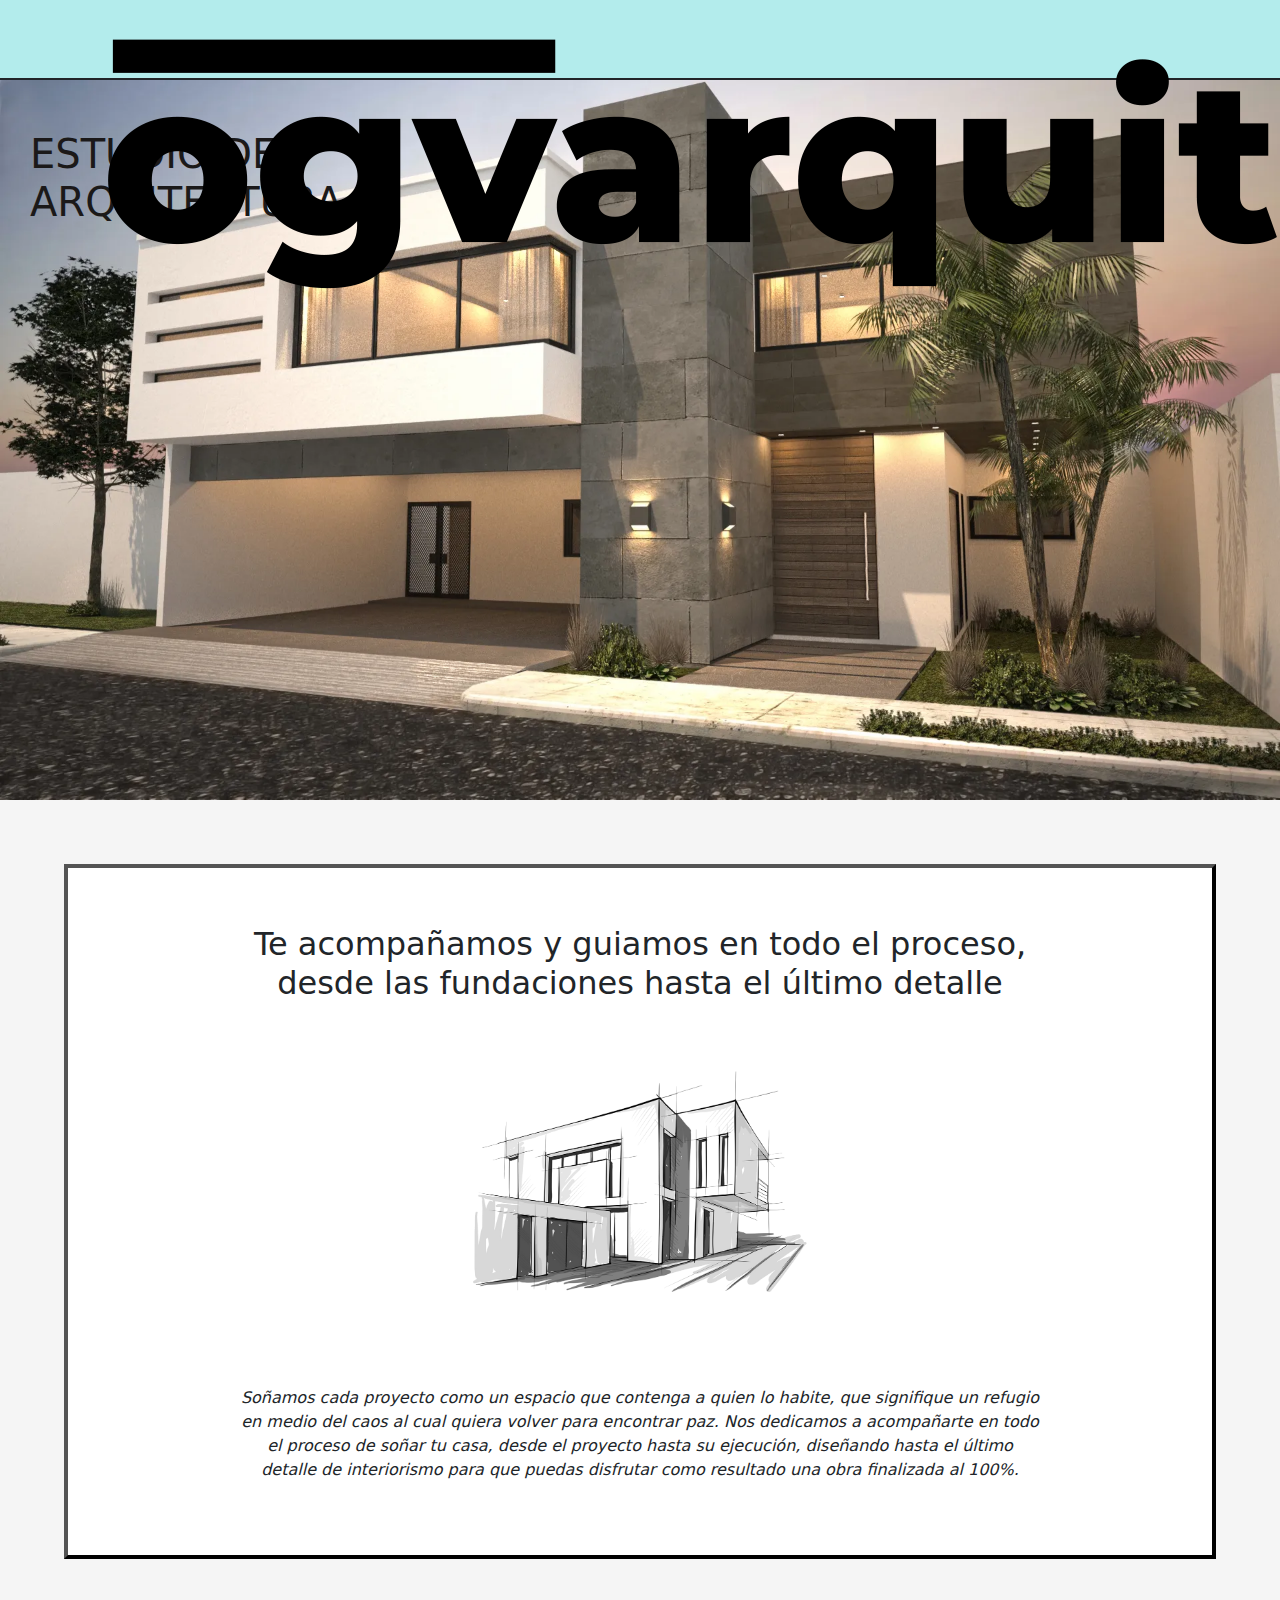
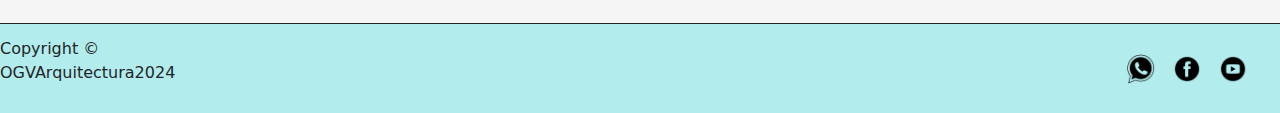
<file: index.html>
<!DOCTYPE html>
<html lang="en">
<head>
    <meta charset="UTF-8">
    <meta name="description" content="Estudio de arqquitectura. Realización y dirección de proyectos de obra. Diseño de interiores. Venta de casas, departamentos, edificios">
    <meta name="viewport" content="width=device-width, initial-scale=1.0">
    <link href="https://cdn.jsdelivr.net/npm/bootstrap@5.3.3/dist/css/bootstrap.min.css" rel="stylesheet" integrity="sha384-QWTKZyjpPEjISv5WaRU9OFeRpok6YctnYmDr5pNlyT2bRjXh0JMhjY6hW+ALEwIH" crossorigin="anonymous">
    <link rel="stylesheet" href="css/main.css">
    <title>OGV Arquitectura</title>
</head>
<body>
    
    <header>
        <nav class="navbar navbar-expand-lg fixed-top" id="mainNav">
            <div class="container">
                <a class="navbar-brand" href="index.html"><img src="imagenes/logo.png" alt="Logo de la empresa" /></a>
                <button class="navbar-toggler" type="button" data-bs-toggle="collapse" data-bs-target="#navbarResponsive" aria-controls="navbarResponsive" aria-expanded="false" aria-label="Toggle navigation">
                    Menu
                    <i class="fas fa-bars ms-1"></i>
                </button>
                <div class="collapse navbar-collapse" id="navbarResponsive">
                    <ul class="navbar-nav ms-auto py-4 py-lg-0">
                        <li class="nav-item"><a class="nav-link fw-bold" href="index.html">HOME</a></li>
                        <li class="nav-item"><a class="nav-link fw-bold" href="paginas/nosotros.html">Nosotros</a></li>
                        <li class="nav-item"><a class="nav-link fw-bold" href="paginas/servicios.html">Servicios</a></li>
                        <li class="nav-item"><a class="nav-link fw-bold" href="paginas/proyectos.html">Proyectos</a></li>
                        <li class="nav-item"><a class="nav-link fw-bold" href="paginas/contacto.html">Contacto</a></li>
                    </ul>
                </div>
            </div>
        </nav>
    </header>

    <div class="absolute">
        <h1 class="item-absolute">ESTUDIO DE ARQUITECTURA</h1>
        <img src="./imagenes/casa.jpg" alt="Fondo principal" class="foto-fondo">
    </div>
    <main class="home">
        <h2 class="h-home">
            Te acompañamos y guiamos en todo el proceso, desde las fundaciones hasta el último detalle
        </h2>
        <img class="img-home" src="imagenes/img-logo.png" alt="Diseño de casa">
        <p class="p-home">Soñamos cada proyecto como un espacio que contenga a quien lo habite, que signifique un refugio en medio del caos al cual quiera volver para encontrar paz.
        Nos dedicamos a acompañarte en todo el proceso de soñar tu casa, desde el proyecto hasta su ejecución, diseñando hasta el último detalle de interiorismo para que puedas disfrutar como resultado una obra finalizada al 100%.</p>
        
    </main>
        

    <footer>
        <div>
            <p>Copyright ©<br>OGVArquitectura2024</p>
        </div>
        <div class="redes">
            <a href="https://wa.me/+5492214542502" target="_blank">
                <img src="imagenes/whatsapp.png" alt="" width="30px" height="30px">
            </a>
            <a href="https://www.facebook.com/" target="_blank">
                <img src="imagenes/facebook.png" alt="Facebook" width="30px" height="30px">
            </a>
            <a href="https://www.youtube.com//" target="_blank">
                <img src="imagenes/youtube.png" alt="YouTube" width="30px" height="30px">
            </a>
        </div>
    </footer>
    <script src="https://cdn.jsdelivr.net/npm/bootstrap@5.3.3/dist/js/bootstrap.bundle.min.js" integrity="sha384-YvpcrYf0tY3lHB60NNkmXc5s9fDVZLESaAA55NDzOxhy9GkcIdslK1eN7N6jIeHz" crossorigin="anonymous"></script>
</body>
</html>
</file>
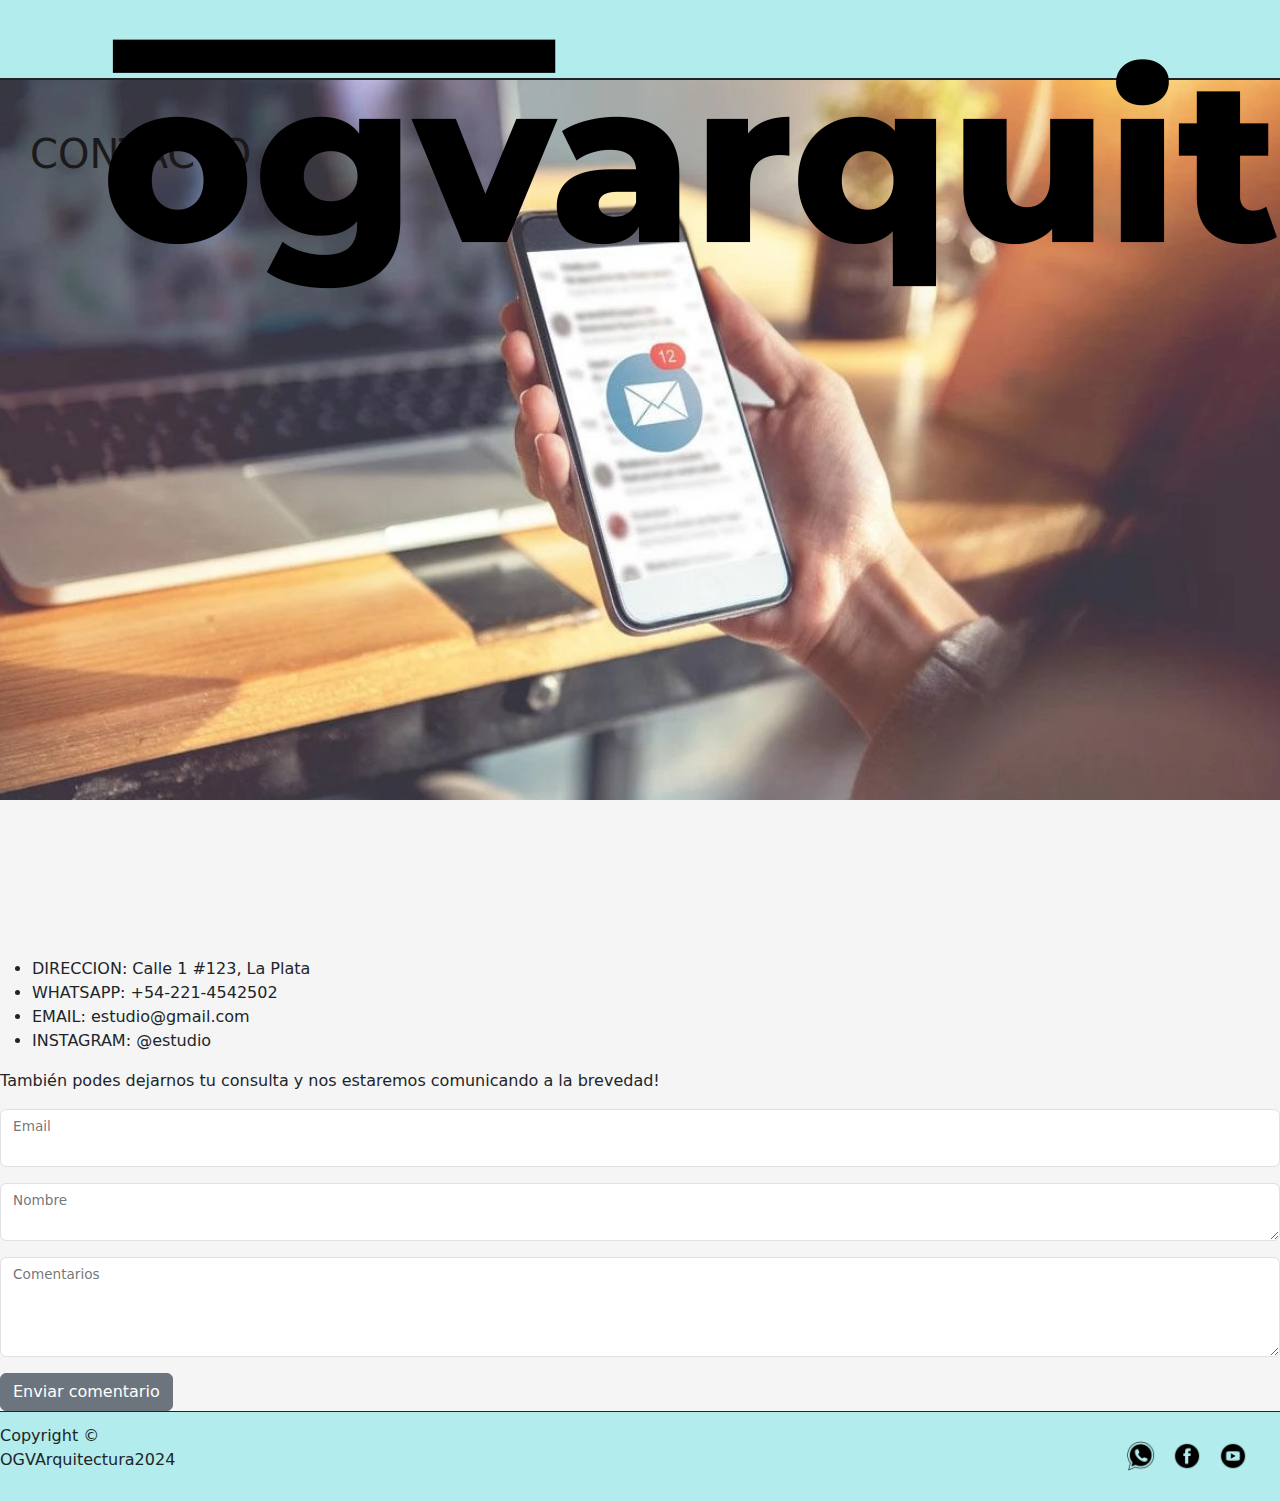
<file: paginas/contacto.html>
<!DOCTYPE html>
<html lang="en">
<head>
    <meta charset="UTF-8">
    <meta name="description" content="Información sobre como contactarnos, redes sociales, dirección del estudio, contacto directo vía mail">
    <meta name="viewport" content="width=device-width, initial-scale=1.0">
    <link href="https://cdn.jsdelivr.net/npm/bootstrap@5.3.3/dist/css/bootstrap.min.css" rel="stylesheet" integrity="sha384-QWTKZyjpPEjISv5WaRU9OFeRpok6YctnYmDr5pNlyT2bRjXh0JMhjY6hW+ALEwIH" crossorigin="anonymous">
    <link rel="stylesheet" href="../css/main.css">
    <title>OGV - Contacto</title>
</head>
<body>
    <header>
        <nav class="navbar navbar-expand-lg fixed-top" id="mainNav">
            <div class="container">
                <a class="navbar-brand" href="../index.html"><img src="../imagenes/logo.png" alt="Logo de la empresa" /></a>
                <button class="navbar-toggler" type="button" data-bs-toggle="collapse" data-bs-target="#navbarResponsive" aria-controls="navbarResponsive" aria-expanded="false" aria-label="Toggle navigation">
                    Menu
                    <i class="fas fa-bars ms-1"></i>
                </button>
                <div class="collapse navbar-collapse" id="navbarResponsive">
                    <ul class="navbar-nav ms-auto py-4 py-lg-0">
                        <li class="nav-item"><a class="nav-link fw-bold" href="../index.html">HOME</a></li>
                        <li class="nav-item"><a class="nav-link fw-bold" href="../paginas/nosotros.html">Nosotros</a></li>
                        <li class="nav-item"><a class="nav-link fw-bold" href="../paginas/servicios.html">Servicios</a></li>
                        <li class="nav-item"><a class="nav-link fw-bold" href="../paginas/proyectos.html">Proyectos</a></li>
                        <li class="nav-item"><a class="nav-link fw-bold" href="../paginas/contacto.html">Contacto</a></li>
                    </ul>
                </div>
            </div>
        </nav>
    </header>


    <div class="absolute">
        <h1 class="item-absolute">CONTACTO</h1>
        <img src="../imagenes/fondo-contacto.jpg" alt="Contacto" class="foto-fondo">
    </div>


    <main class="contacto">
        <div>
            <iframe class="mapa" src="https://www.google.com/maps/embed?pb=!1m18!1m12!1m3!1d104686.10540202663!2d-58.03539915858094!3d-34.92048050436784!2m3!1f0!2f0!3f0!3m2!1i1024!2i768!4f13.1!3m3!1m2!1s0x95a2e62b1f0085a1%3A0xbcfc44f0547312e3!2sLa%20Plata%2C%20Provincia%20de%20Buenos%20Aires!5e0!3m2!1ses!2sar!4v1724097835161!5m2!1ses!2sar"></iframe>
        </div>
        <div>
            <aside>
                <ul class="datos-contacto">
                    <li><span>DIRECCION:</span> Calle 1 #123, La Plata</li>
                    <li><span>WHATSAPP:</span> +54-221-4542502</li>
                    <li><span>EMAIL:</span> estudio@gmail.com</li>
                    <li><span>INSTAGRAM:</span> @estudio</li>
                </ul>
            </aside>
        </div>
    </main>
            
    <p class="p-contacto">También podes dejarnos tu consulta y nos estaremos comunicando a la brevedad!</p>

    <form>
        <div class="formulario form-floating mb-3">
            <input type="email" class="form-control" id="floatingInputDisabled">
            <label>Email</label>
        </div>
        <div class="formulario form-floating mb-3">
            <textarea class="form-control" id="floatingTextareaDisabled"></textarea>
            <label >Nombre</label>
        </div>
        <div class="formulario form-floating mb-3">
            <textarea class="form-control" style="height: 100px"></textarea>
            <label>Comentarios</label>
        </div>
            <button class="btn btn-secondary boton">Enviar comentario</button>
        </div>
    </form>

    


    <footer>
        <div>
            <p>Copyright ©<br>OGVArquitectura2024</p>
        </div>
        <div class="redes">
            <a href="https://wa.me/+5492214542502" target="_blank">
                <img src="../imagenes/whatsapp.png" alt="" width="30px" height="30px">
            </a>
            <a href="https://www.facebook.com/" target="_blank">
                <img src="../imagenes/facebook.png" alt="Facebook" width="30px" height="30px">
            </a>
            <a href="https://www.youtube.com//" target="_blank">
                <img src="../imagenes/youtube.png" alt="YouTube" width="30px" height="30px">
            </a>
        </div>
    </footer>
    <script src="https://cdn.jsdelivr.net/npm/bootstrap@5.3.3/dist/js/bootstrap.bundle.min.js" integrity="sha384-YvpcrYf0tY3lHB60NNkmXc5s9fDVZLESaAA55NDzOxhy9GkcIdslK1eN7N6jIeHz" crossorigin="anonymous"></script>
</body>
</html>
</file>
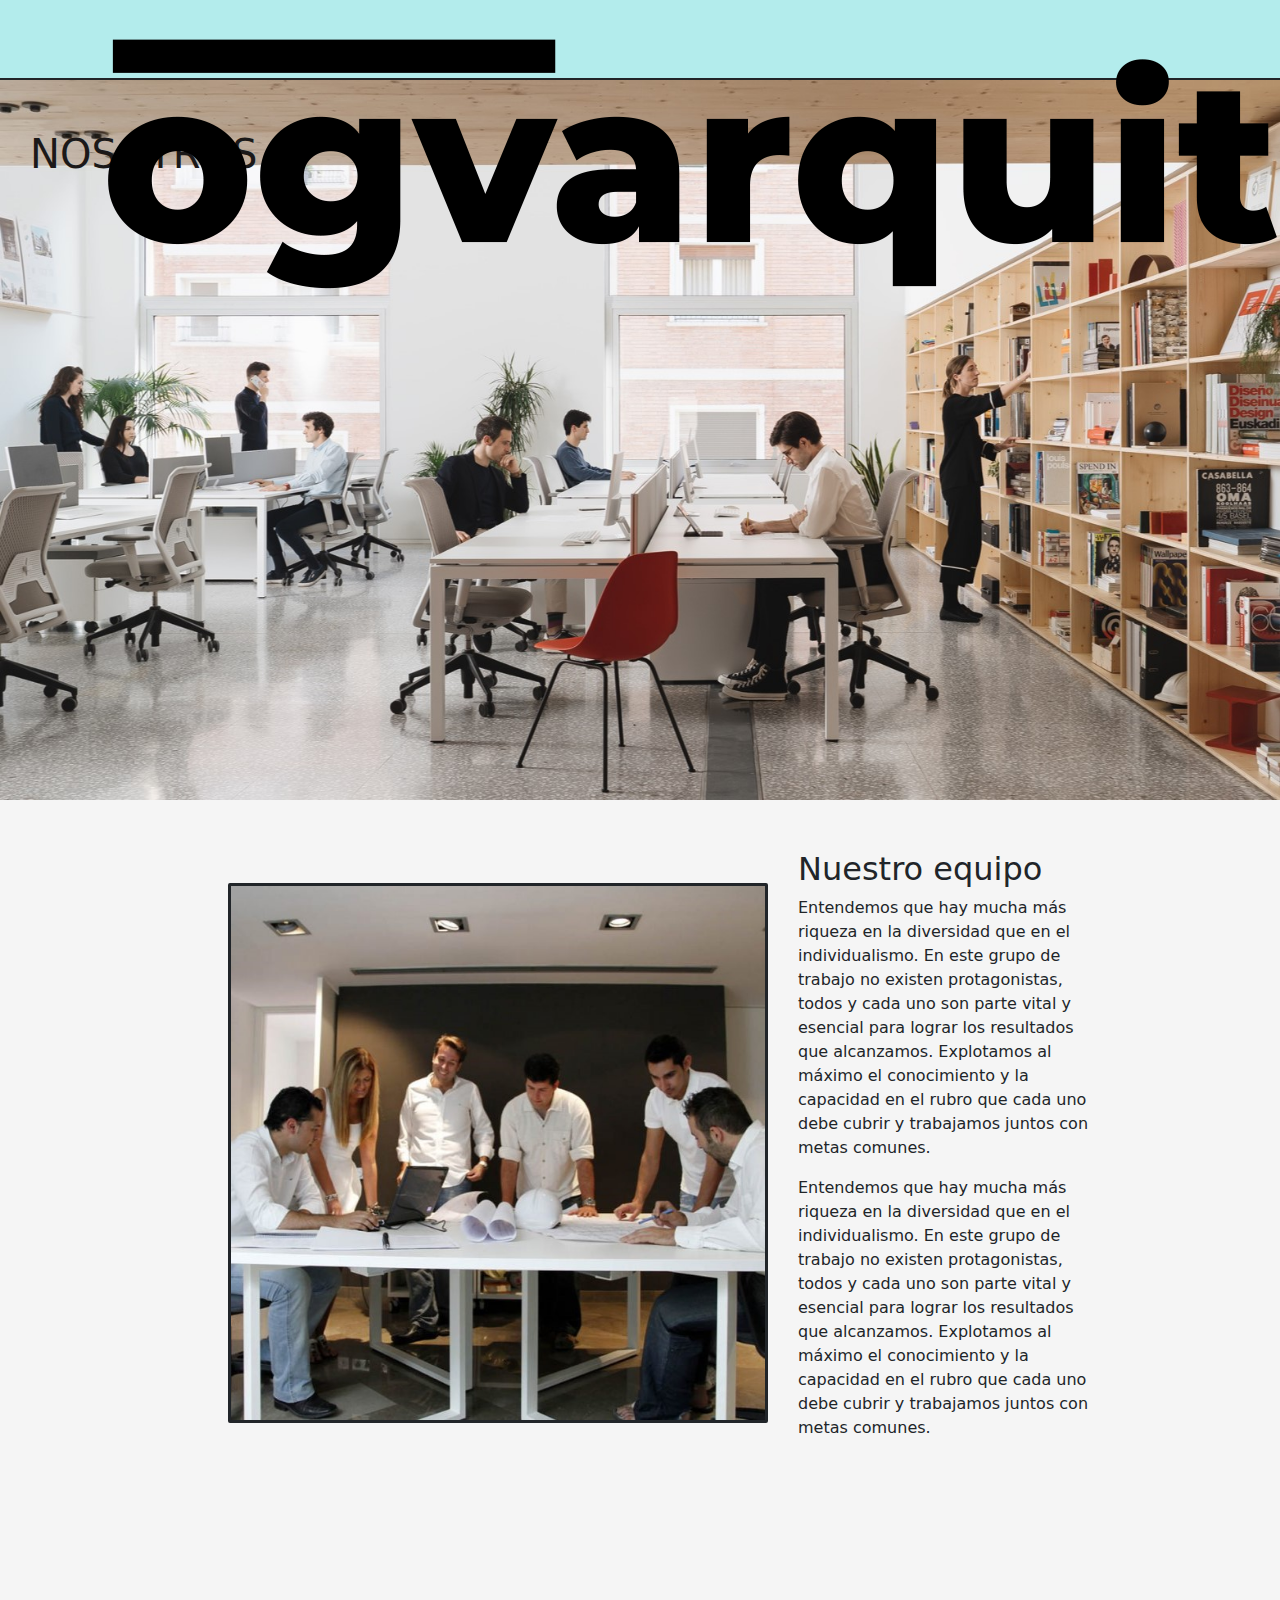
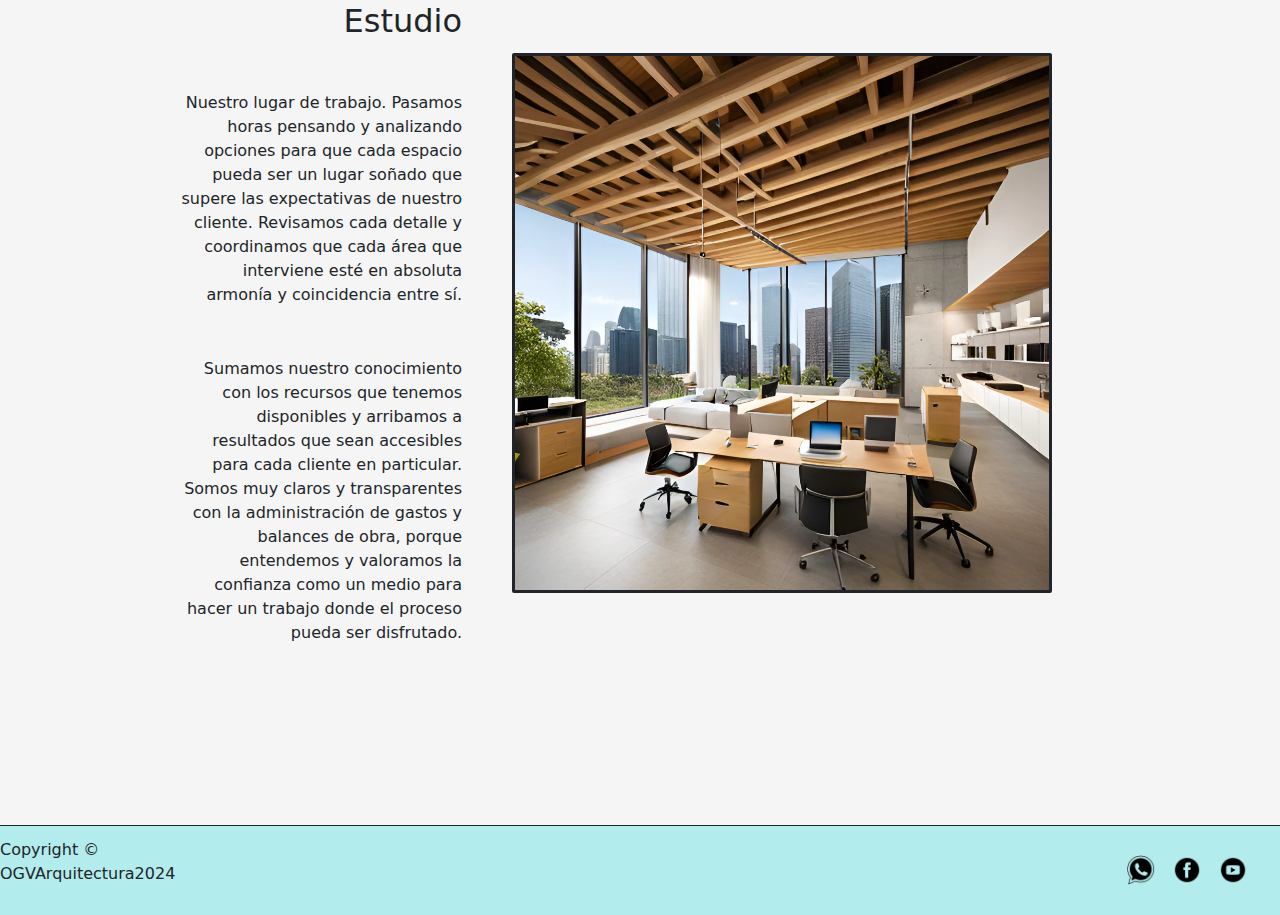
<file: paginas/nosotros.html>
<!DOCTYPE html>
<html lang="en">
<head>
    <meta charset="UTF-8">
    <meta name="description" content="Información sobre el estudio, sus integrantes y como trabajamos.">
    <meta name="viewport" content="width=device-width, initial-scale=1.0">
    <link href="https://cdn.jsdelivr.net/npm/bootstrap@5.3.3/dist/css/bootstrap.min.css" rel="stylesheet" integrity="sha384-QWTKZyjpPEjISv5WaRU9OFeRpok6YctnYmDr5pNlyT2bRjXh0JMhjY6hW+ALEwIH" crossorigin="anonymous">
    <link rel="stylesheet" href="../css/main.css">
    <title>OGV - Nosotros</title>
</head>
<body>
    <header>
        <nav class="navbar navbar-expand-lg fixed-top" id="mainNav">
            <div class="container">
                <a class="navbar-brand" href="../index.html"><img src="../imagenes/logo.png" alt="Logo de la empresa" /></a>
                <button class="navbar-toggler" type="button" data-bs-toggle="collapse" data-bs-target="#navbarResponsive" aria-controls="navbarResponsive" aria-expanded="false" aria-label="Toggle navigation">
                    Menu
                    <i class="fas fa-bars ms-1"></i>
                </button>
                <div class="collapse navbar-collapse" id="navbarResponsive">
                    <ul class="navbar-nav ms-auto py-4 py-lg-0">
                        <li class="nav-item"><a class="nav-link fw-bold" href="../index.html">HOME</a></li>
                        <li class="nav-item"><a class="nav-link fw-bold" href="../paginas/nosotros.html">Nosotros</a></li>
                        <li class="nav-item"><a class="nav-link fw-bold" href="../paginas/servicios.html">Servicios</a></li>
                        <li class="nav-item"><a class="nav-link fw-bold" href="../paginas/proyectos.html">Proyectos</a></li>
                        <li class="nav-item"><a class="nav-link fw-bold" href="../paginas/contacto.html">Contacto</a></li>
                    </ul>
                </div>
            </div>
        </nav>
    </header>

    <div class="absolute">
        <h1 class="item-absolute">NOSOTROS</h1>
        <img src="../imagenes/fondo-nosotros.jpg" alt="Grupo de trabajo" class="foto-fondo">
    </div>

    
    <main class="nosotros">
        <div class="dato">
            <div>
                <img class="img-equipo" src="../imagenes/equipo.jpg" alt="Nuestro equipo" >
            </div>
            <div class="div-equipo">
                <h2 class="equipo">
                    Nuestro equipo
                </h2>
                <p class="equipo">
                    Entendemos que hay mucha más riqueza en la diversidad que en el individualismo. En este grupo de trabajo no existen protagonistas, todos y cada uno son parte vital y esencial para lograr los resultados que alcanzamos. Explotamos al máximo el conocimiento y la capacidad en el rubro que cada uno debe cubrir y trabajamos juntos con metas comunes.
                </p>
                <p class="equipo">
                    Entendemos que hay mucha más riqueza en la diversidad que en el individualismo. En este grupo de trabajo no existen protagonistas, todos y cada uno son parte vital y esencial para lograr los resultados que alcanzamos. Explotamos al máximo el conocimiento y la capacidad en el rubro que cada uno debe cubrir y trabajamos juntos con metas comunes.
                </p>
            </div>
        </div>
        <div class="dato">
            <div>
                <h2 class="estudio">
                    Estudio
                </h2>
                <p class="estudio">
                    Nuestro lugar de trabajo. Pasamos horas pensando y analizando opciones para que cada espacio pueda ser un lugar soñado que supere las expectativas de nuestro cliente. Revisamos cada detalle y coordinamos que cada área que interviene esté en absoluta armonía y coincidencia entre sí.
                </p>
                <p class="estudio">
                    Sumamos nuestro conocimiento con los recursos que tenemos disponibles y arribamos a resultados que sean accesibles para cada cliente en particular. Somos muy claros y transparentes con la administración de gastos y balances de obra, porque entendemos y valoramos la confianza como un medio para hacer un trabajo donde el proceso pueda ser disfrutado.
                </p>
            </div>
            <div>
                <img src="../imagenes/estudios.jpg" alt="Estudio" class="img-estudio">
            </div>
        </div>
        
        
    </main>

    <footer>
        <div>
            <p>Copyright ©<br>OGVArquitectura2024</p>
        </div>
        <div class="redes">
            <a href="https://wa.me/+5492214542502" target="_blank">
                <img src="../imagenes/whatsapp.png" alt="" width="30px" height="30px">
            </a>
            <a href="https://www.facebook.com/" target="_blank">
                <img src="../imagenes/facebook.png" alt="Facebook" width="30px" height="30px">
            </a>
            <a href="https://www.youtube.com//" target="_blank">
                <img src="../imagenes/youtube.png" alt="YouTube" width="30px" height="30px">
            </a>
        </div>
    </footer>
    <script src="https://cdn.jsdelivr.net/npm/bootstrap@5.3.3/dist/js/bootstrap.bundle.min.js" integrity="sha384-YvpcrYf0tY3lHB60NNkmXc5s9fDVZLESaAA55NDzOxhy9GkcIdslK1eN7N6jIeHz" crossorigin="anonymous"></script>
</body>
</html>
</file>
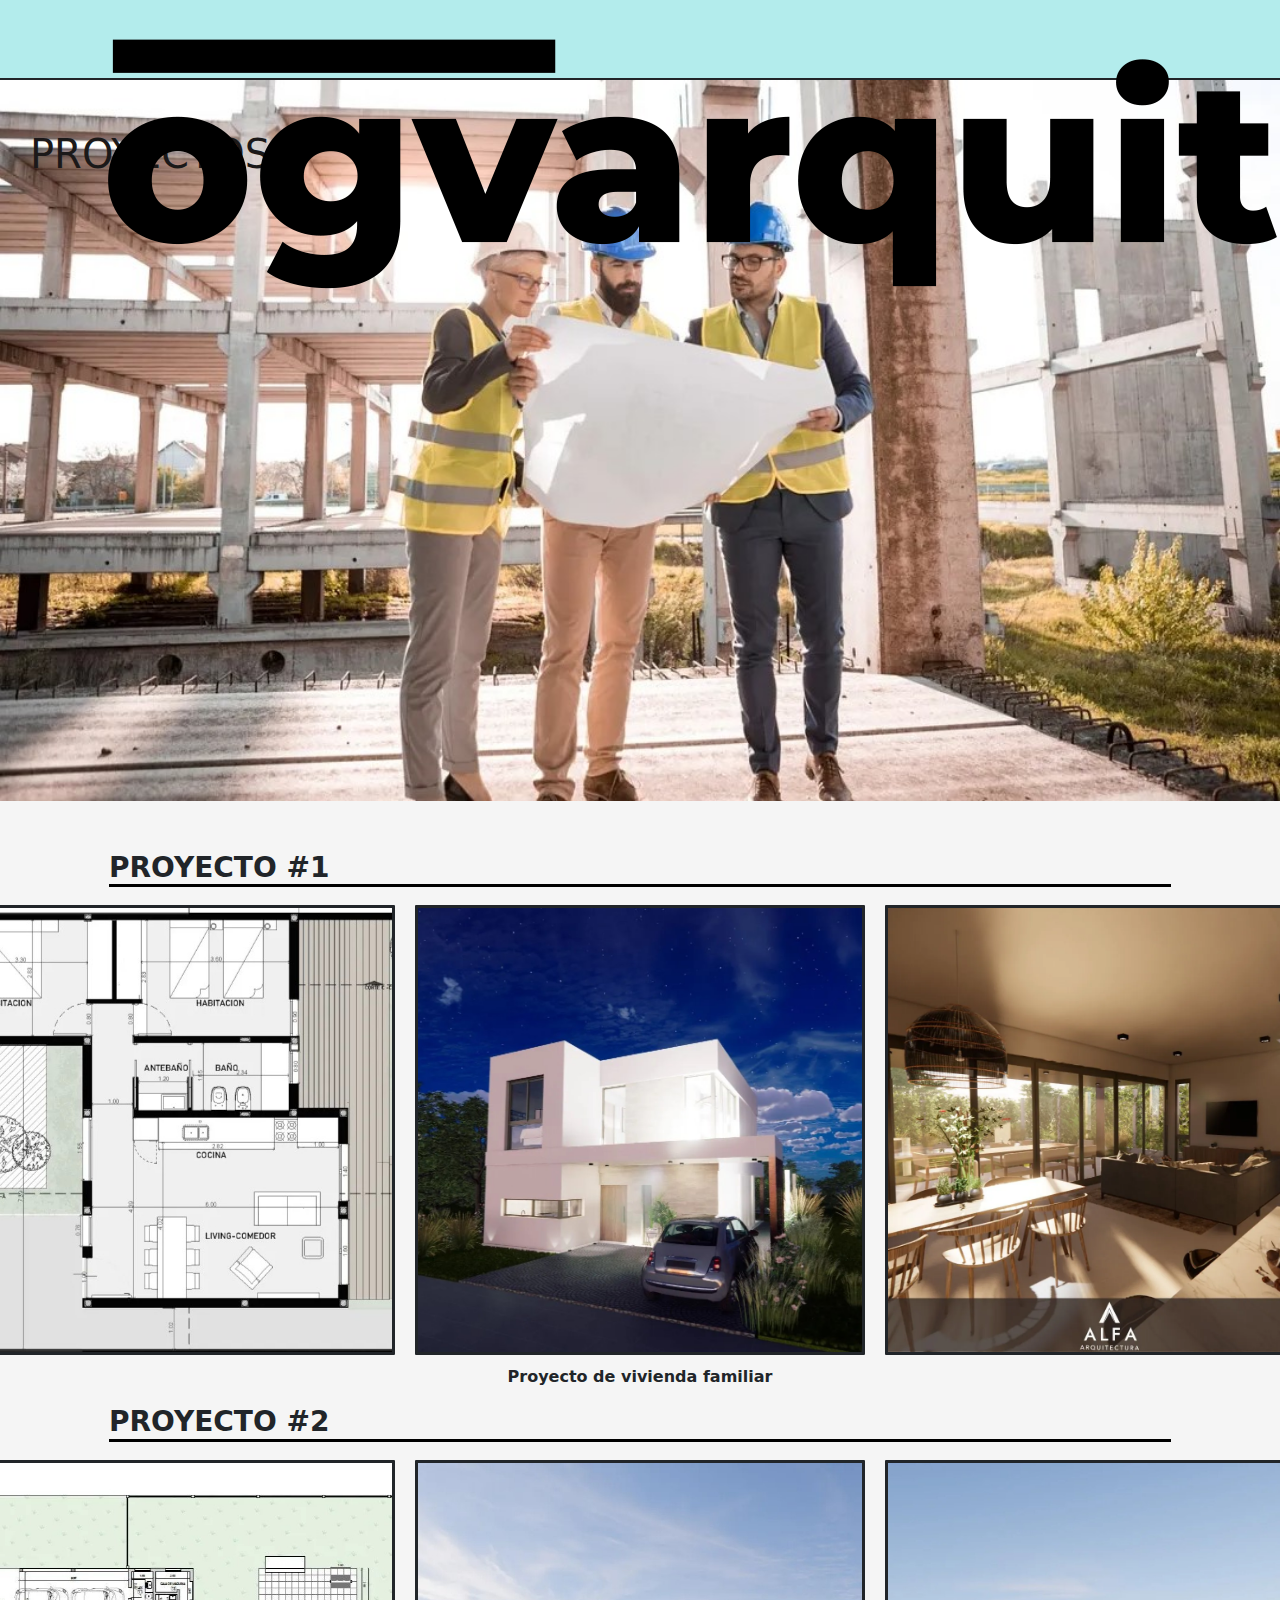
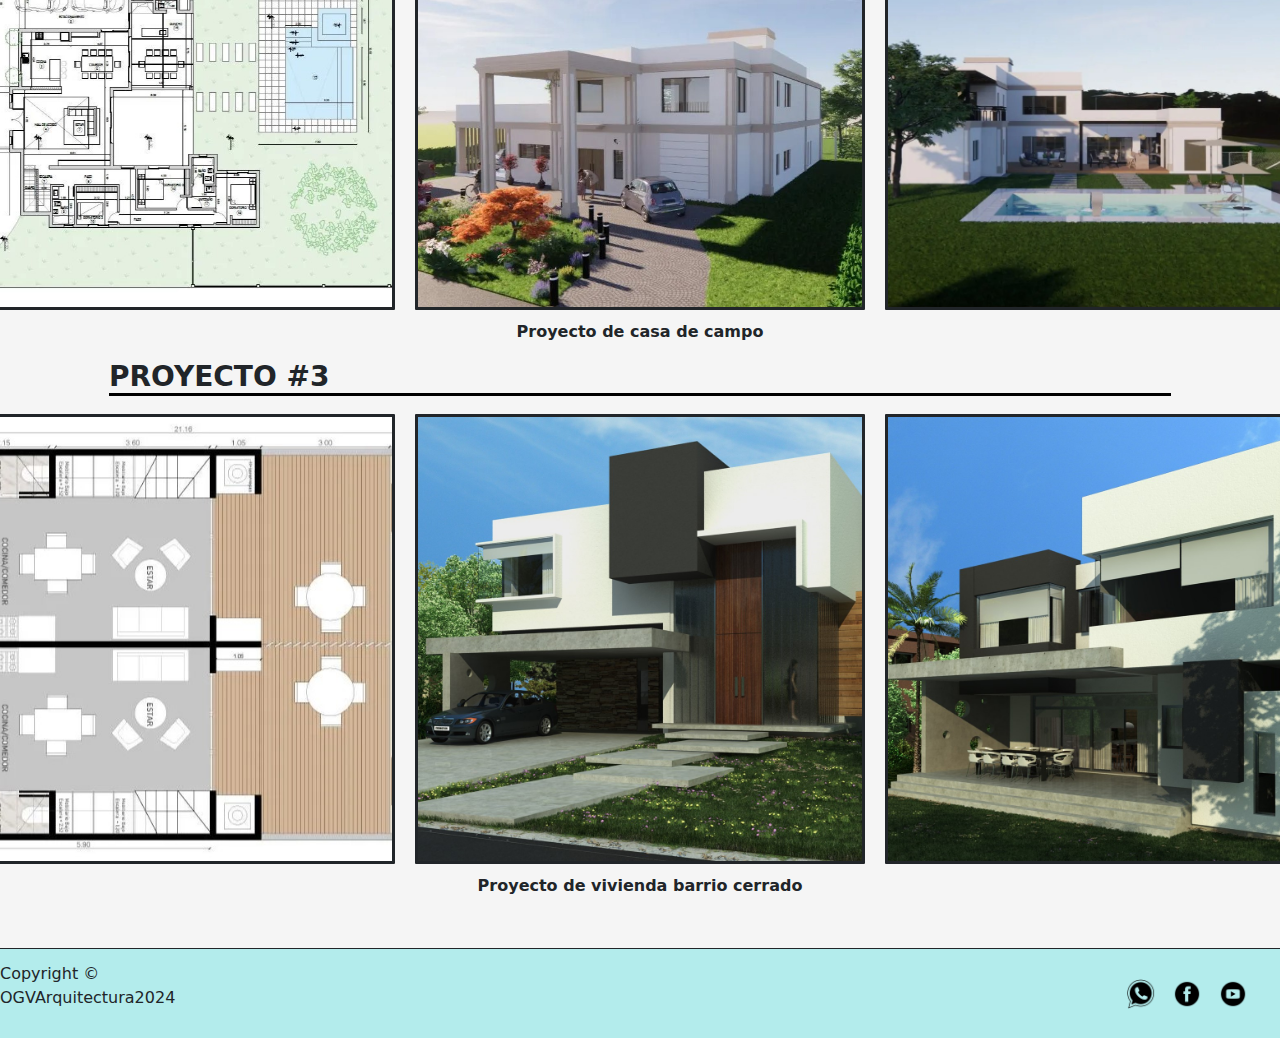
<file: paginas/proyectos.html>
<!DOCTYPE html>
<html lang="en">
<head>
    <meta charset="UTF-8">
    <meta name="description" content="Conocé nuestros trabajos previos. Tenemos cantidad y variedad de obras que pueden servirte de inspiración y modelo.">
    <meta name="viewport" content="width=device-width, initial-scale=1.0">
    <link href="https://cdn.jsdelivr.net/npm/bootstrap@5.3.3/dist/css/bootstrap.min.css" rel="stylesheet" integrity="sha384-QWTKZyjpPEjISv5WaRU9OFeRpok6YctnYmDr5pNlyT2bRjXh0JMhjY6hW+ALEwIH" crossorigin="anonymous">
    <link rel="stylesheet" href="../css/main.css">
    <title>OGV - Proyectos</title>
</head>
<body>
    <header>
        <nav class="navbar navbar-expand-lg fixed-top" id="mainNav">
            <div class="container">
                <a class="navbar-brand" href="../index.html"><img src="../imagenes/logo.png" alt="Logo de la empresa" /></a>
                <button class="navbar-toggler" type="button" data-bs-toggle="collapse" data-bs-target="#navbarResponsive" aria-controls="navbarResponsive" aria-expanded="false" aria-label="Toggle navigation">
                    Menu
                    <i class="fas fa-bars ms-1"></i>
                </button>
                <div class="collapse navbar-collapse" id="navbarResponsive">
                    <ul class="navbar-nav ms-auto py-4 py-lg-0">
                        <li class="nav-item"><a class="nav-link fw-bold" href="../index.html">HOME</a></li>
                        <li class="nav-item"><a class="nav-link fw-bold" href="../paginas/nosotros.html">Nosotros</a></li>
                        <li class="nav-item"><a class="nav-link fw-bold" href="../paginas/servicios.html">Servicios</a></li>
                        <li class="nav-item"><a class="nav-link fw-bold" href="../paginas/proyectos.html">Proyectos</a></li>
                        <li class="nav-item"><a class="nav-link fw-bold" href="../paginas/contacto.html">Contacto</a></li>
                    </ul>
                </div>
            </div>
        </nav>
    </header>

    <div class="absolute">
        <h1 class="item-absolute">PROYECTOS</h1>
        <img src="../imagenes/fondo-proyectos.jpg" alt="Proyectos" class="foto-fondo">
    </div>

    <main class="proyectos">
        <div>
            <h3 class="num-proyecto">PROYECTO #1</h3>
            <div class="proyecto">
                <img src="../imagenes/plano-proyecto-uno.jpg" alt="Plano proyecto #1" class="img-proyecto">
                <img src="../imagenes/proyecto-uno.jpg" alt="Imagen proyecto #1" class="img-proyecto">
                <img src="../imagenes/proyecto-uno-dos.jpg" alt="Imagen proyecto #1" class="img-proyecto">
            </div>
            <p class="p-proyectos">Proyecto de vivienda familiar</p>
        </div>
        <div>
            <h3 class="num-proyecto">PROYECTO #2</h3>
            <div class="proyecto">
                <img src="../imagenes/plano-proyecto-dos.jpg" alt="Plano proyecto #2" class="img-proyecto">
                <img src="../imagenes/proyecto-dos-uno.jpg" alt="Imagen proyecto #2" class="img-proyecto">
                <img src="../imagenes/proyecto-dos-dos.jpg" alt="Imagen proyecto #2" class="img-proyecto">
            </div>
            <p class="p-proyectos">Proyecto de casa de campo</p>
        </div>
        <div>
            <h3 class="num-proyecto">PROYECTO #3</h3>
            <div class="proyecto">
                <img src="../imagenes/plano-proyecto-tres.jpg" alt="Plano proyecto #3" class="img-proyecto">
                <img src="../imagenes/proyecto-tres-uno.jpg" alt="Imagen proyecto #3" class="img-proyecto">
                <img src="../imagenes/proyecto-tres-dos.jpg" alt="Imagen proyecto #3" class="img-proyecto">
            </div>
            <p class="p-proyectos">Proyecto de vivienda barrio cerrado</p>
        </div>
    </main>

    <footer>
        <div>
            <p>Copyright ©<br>OGVArquitectura2024</p>
        </div>
        <div class="redes">
            <a href="https://wa.me/+5492214542502" target="_blank">
                <img src="../imagenes/whatsapp.png" alt="" width="30px" height="30px">
            </a>
            <a href="https://www.facebook.com/" target="_blank">
                <img src="../imagenes/facebook.png" alt="Facebook" width="30px" height="30px">
            </a>
            <a href="https://www.youtube.com//" target="_blank">
                <img src="../imagenes/youtube.png" alt="YouTube" width="30px" height="30px">
            </a>
        </div>
    </footer>
    <script src="https://cdn.jsdelivr.net/npm/bootstrap@5.3.3/dist/js/bootstrap.bundle.min.js" integrity="sha384-YvpcrYf0tY3lHB60NNkmXc5s9fDVZLESaAA55NDzOxhy9GkcIdslK1eN7N6jIeHz" crossorigin="anonymous"></script>
</body>
</html>
</file>
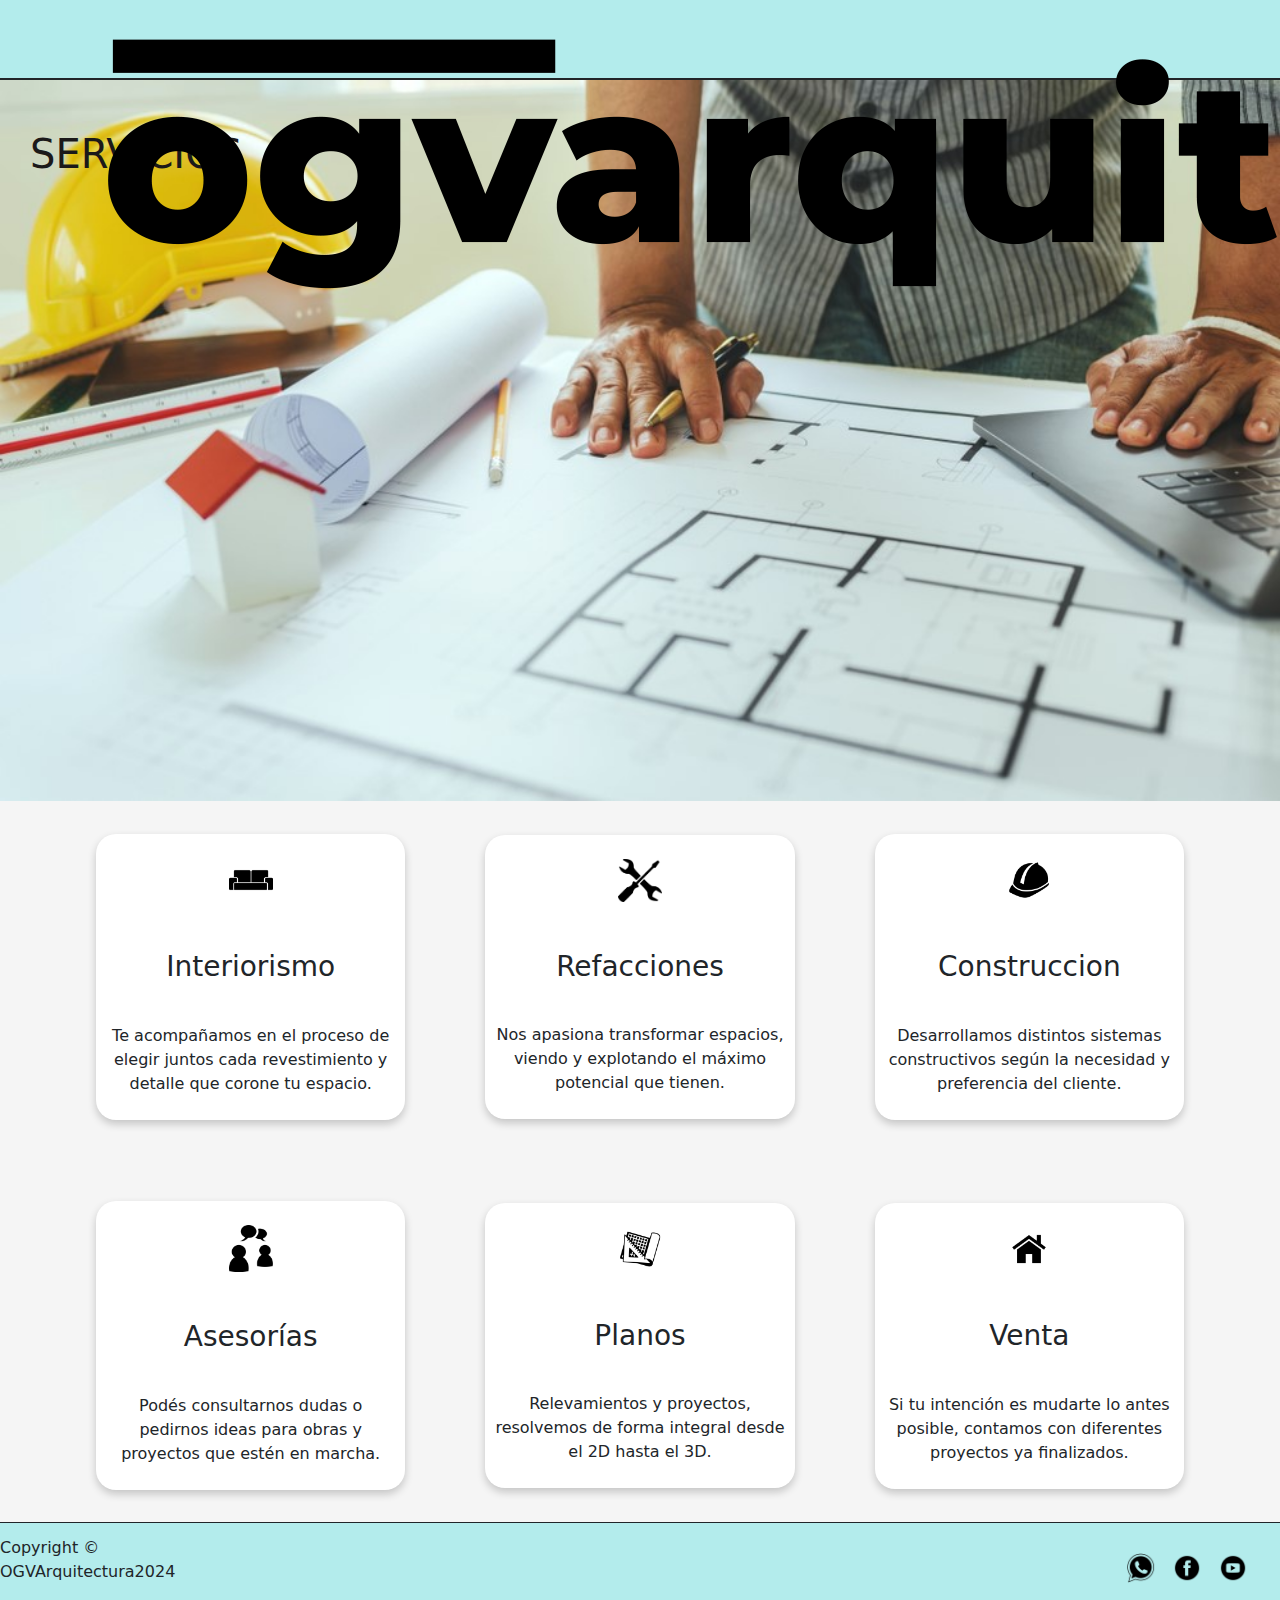
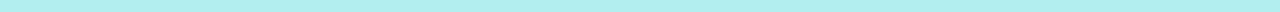
<file: paginas/servicios.html>
<!DOCTYPE html>
<html lang="en">
<head>
    <meta charset="UTF-8">
    <meta name="description" content="Variedad de servicios que ofrece el estudio, asesoramiento sobre los proyectos y obras, ya sean desde cero o existentes.">
    <meta name="viewport" content="width=device-width, initial-scale=1.0">
    <link href="https://cdn.jsdelivr.net/npm/bootstrap@5.3.3/dist/css/bootstrap.min.css" rel="stylesheet" integrity="sha384-QWTKZyjpPEjISv5WaRU9OFeRpok6YctnYmDr5pNlyT2bRjXh0JMhjY6hW+ALEwIH" crossorigin="anonymous">
    <link rel="stylesheet" href="../css/main.css">
    <title>OGV - Servicios</title>
</head>
<body>
    <header>
        <nav class="navbar navbar-expand-lg fixed-top" id="mainNav">
            <div class="container">
                <a class="navbar-brand" href="../index.html"><img src="../imagenes/logo.png" alt="Logo de la empresa" /></a>
                <button class="navbar-toggler" type="button" data-bs-toggle="collapse" data-bs-target="#navbarResponsive" aria-controls="navbarResponsive" aria-expanded="false" aria-label="Toggle navigation">
                    Menu
                    <i class="fas fa-bars ms-1"></i>
                </button>
                <div class="collapse navbar-collapse" id="navbarResponsive">
                    <ul class="navbar-nav ms-auto py-4 py-lg-0">
                        <li class="nav-item"><a class="nav-link fw-bold" href="../index.html">HOME</a></li>
                        <li class="nav-item"><a class="nav-link fw-bold" href="../paginas/nosotros.html">Nosotros</a></li>
                        <li class="nav-item"><a class="nav-link fw-bold" href="../paginas/servicios.html">Servicios</a></li>
                        <li class="nav-item"><a class="nav-link fw-bold" href="../paginas/proyectos.html">Proyectos</a></li>
                        <li class="nav-item"><a class="nav-link fw-bold" href="../paginas/contacto.html">Contacto</a></li>
                    </ul>
                </div>
            </div>
        </nav>
    </header>

    <div class="absolute">
        <h1 class="item-absolute">SERVICIOS</h1>
        <img src="../imagenes/fondo-servicios.jpg" alt="Servicios" class="foto-fondo">
    </div>


    <main class="servicios">
        <div class="div-generico">
            <img class="img-servicio" src="../imagenes/interior.png" alt="Interiorismo">
            <h3 class="tipo-servicio">Interiorismo</h3>
            <p>Te acompañamos en el proceso de elegir juntos cada revestimiento y detalle que corone tu espacio.</p>
        </div>
        <div class="div-generico">
            <img src="../imagenes/refacciones.png" alt="Refacciones">
            <h3 class="tipo-servicio">Refacciones</h3>
            <p>Nos apasiona transformar espacios, viendo y explotando el máximo potencial que tienen.</p>
        </div>
        <div class="div-generico">
            <img src="../imagenes/construccion.png" alt="Construccion">
            <h3 class="tipo-servicio">Construccion</h3>
            <p>Desarrollamos distintos sistemas constructivos según la necesidad y preferencia del cliente. </p>
        </div>
        <div class="div-generico">
            <img src="../imagenes/consulta.png" alt="consulta">
            <h3 class="tipo-servicio">Asesorías</h3>
            <p>Podés consultarnos dudas o pedirnos ideas para obras y proyectos que estén en marcha.</p>
        </div>
        <div class="div-generico">
            <img src="../imagenes/plano.png" alt="Planos">
            <h3 class="tipo-servicio">Planos</h3>
            <p>Relevamientos y proyectos, resolvemos de forma integral desde el 2D hasta el 3D.</p>
        </div><div class="div-generico">
            <img src="../imagenes/venta.png" alt="Venta">
            <h3 class="tipo-servicio">Venta</h3>
            <p>Si tu intención es mudarte lo antes posible, contamos con diferentes proyectos ya finalizados. </p>
        </div>
    </main>


    <footer>
        <div>
            <p>Copyright ©<br>OGVArquitectura2024</p>
        </div>
        <div class="redes">
            <a href="https://wa.me/+5492214542502" target="_blank">
                <img src="../imagenes/whatsapp.png" alt="" width="30px" height="30px">
            </a>
            <a href="https://www.facebook.com/" target="_blank">
                <img src="../imagenes/facebook.png" alt="Facebook" width="30px" height="30px">
            </a>
            <a href="https://www.youtube.com//" target="_blank">
                <img src="../imagenes/youtube.png" alt="YouTube" width="30px" height="30px">
            </a>
        </div>
    </footer>
    <script src="https://cdn.jsdelivr.net/npm/bootstrap@5.3.3/dist/js/bootstrap.bundle.min.js" integrity="sha384-YvpcrYf0tY3lHB60NNkmXc5s9fDVZLESaAA55NDzOxhy9GkcIdslK1eN7N6jIeHz" crossorigin="anonymous"></script>
</body>
</html>
</file>
<file: css/main.css>
/* RESET */
* {
  margin: 0;
  padding: 0;
  box-sizing: border-box;
}

body {
  background-color: whitesmoke;
}

/* HEADER */
header {
  background-color: rgb(179, 236, 236);
  height: 5rem;
  width: 100%;
  display: flex;
  justify-content: space-between;
  align-items: center;
  border-bottom: solid 2px;
}
header div {
  display: inline-block;
}
header div .logo {
  display: flex;
  margin-left: 1rem;
  width: 20%;
  height: auto;
}
header div .navbar {
  background-color: rgb(179, 236, 236);
  border-radius: 10px;
}
header div nav div .navbar-toggler {
  background-color: whitesmoke;
  border: solid 2px;
}
header div nav div .nav-link {
  margin-left: 7px;
  margin-right: 7px;
}
header div nav div .nav-link:hover {
  transform: scale(1.3, 1.3);
  font-weight: 550;
  border: solid 1px;
  border-radius: 10px;
}

/* FOOTER */
footer {
  height: 90px;
  background-color: rgb(179, 236, 236);
  display: flex;
  justify-content: space-between;
  align-items: center;
  border-top: solid 1px;
}
footer div .logo {
  display: flex;
  margin-left: 1rem;
  width: 20%;
  height: auto;
}
footer .redes {
  margin: 2rem;
  display: flex;
  align-items: center;
  gap: 1rem;
}

/* IMAGENES FONDO */
.absolute {
  position: relative;
}
.absolute .item-absolute {
  color: rgb(27, 25, 25);
  position: absolute;
  width: 25%;
  top: 50px;
  left: 30px;
}
.absolute .foto-fondo {
  width: 100%;
  height: auto;
}

/* HOME */
.home {
  width: 90%;
  margin: 5%;
  display: flex;
  background-color: white;
  align-items: center;
  justify-content: center;
  flex-direction: column;
  border: 4px outset black;
}
.home .h-home {
  text-align: center;
  padding: 5% 15% 5% 15%;
}
.home .img-home {
  width: 30%;
  text-align: center;
  justify-content: center;
  align-items: center;
}
.home .p-home {
  font-style: oblique;
  text-align: center;
  padding: 5% 15% 5% 15%;
}

/* NOSOTROS */
.nosotros {
  margin-top: 50px;
  margin-bottom: 50px;
  align-items: center;
  justify-content: center;
  display: grid;
  grid-template-columns: 2, 1fr;
  grid-template-rows: 2, 1fr;
  row-gap: 1rem;
}
.nosotros .dato {
  margin-left: 10%;
  margin-right: 10%;
  margin-bottom: 5rem;
  display: flex;
  align-items: center;
}
.nosotros .dato div .img-equipo {
  width: 60vh;
  margin-left: 100px;
  border: solid;
  border-radius: 2px;
}
.nosotros .dato .div-equipo {
  margin-right: 5%;
}
.nosotros .dato .div-equipo .equipo {
  margin-left: 30px;
  text-align: start;
}
.nosotros div .estudio {
  margin: 50px;
  text-align: end;
}
.nosotros div .img-estudio {
  width: 60vh;
  margin-right: 100px;
  border: solid;
  border-radius: 2px;
}

@media screen and (max-width: 1024px) {
  .nosotros {
    margin: 0px;
  }
  .nosotros .dato {
    margin: 30px 0px 30px 0px;
    width: 70vh;
    align-items: center;
    background-color: white;
    padding: 1.5rem;
    flex-direction: column;
    align-items: center;
    justify-content: center;
    gap: 1rem;
  }
  .nosotros .dato div .equipo {
    margin: 1rem;
    text-align: center;
  }
  .nosotros .dato div .img-equipo {
    margin: 0px;
    width: 50vh;
    align-items: center;
    justify-content: center;
  }
  .nosotros .dato div .estudio {
    margin: 1rem;
    text-align: center;
  }
  .nosotros .dato div .img-estudio {
    margin: 0px;
    width: 50vh;
    align-items: center;
    justify-content: center;
  }
}
/* SERVICIOS */
.servicios {
  padding: 2rem;
  display: grid;
  grid-template-columns: 1fr;
  grid-template-rows: repeat(4, 1fr);
  row-gap: 1rem;
  align-items: center;
  justify-content: center;
}
.servicios .div-generico {
  text-align: center;
  background-color: white;
  padding: 0.5rem;
  display: flex;
  flex-direction: column;
  align-items: center;
  justify-content: center;
  gap: 1rem;
  border-radius: 20px;
  box-shadow: 0px 4px 8px rgba(0, 0, 0, 0.2);
}
.servicios .div-generico img {
  width: 25%;
}
.servicios .div-generico .tipo-servicio {
  padding: 1rem;
}

@media screen and (min-width: 600px) {
  .servicios {
    padding: 2rem 6rem;
    grid-template-columns: repeat(2, 1fr);
    grid-template-rows: repeat(3, 1fr);
    column-gap: 5rem;
    row-gap: 5rem;
  }
}
@media screen and (min-width: 1024px) {
  .servicios {
    padding: 2rem 6rem;
    grid-template-columns: repeat(3, 1fr);
    grid-template-rows: repeat(2, 1fr);
    column-gap: 5rem;
    row-gap: 5rem;
  }
  .servicios .div-generico img {
    width: 15%;
    margin: 1rem;
  }
}
/* PROYECTOS */
.proyectos {
  margin: 50px;
}
.proyectos div .num-proyecto {
  margin-left: 5%;
  margin-right: 5%;
  font-weight: 600;
  border-bottom: solid black;
}
.proyectos div .proyecto {
  margin-left: 30%;
  margin-right: 30%;
  align-items: center;
  justify-content: center;
  display: grid;
  grid-template-columns: repeat(3, 1fr);
  grid-template-rows: 1, 1fr;
  row-gap: 1rem;
}
.proyectos div .proyecto .img-proyecto {
  width: 50vh;
  height: auto;
  border: solid;
  border-radius: 1px;
  margin: 10px;
}
.proyectos div .proyecto .img-proyecto:hover {
  transition: 1s;
  transform: scale(1.3, 1.3);
  border-radius: 20px;
}
.proyectos div .p-proyectos {
  text-align: center;
  font-weight: 600;
}

@media screen and (max-width: 1024px) {
  .proyecto {
    display: grid;
    grid-template-columns: 1fr;
    grid-template-rows: repeat(3, 1fr);
    row-gap: 1rem;
  }
  .proyecto .img-proyecto {
    margin: 5px;
    width: 50vh;
    align-items: center;
    justify-content: center;
  }
  .proyecto .img-proyecto:hover {
    transform: none;
    border-radius: 0px;
  }
}

/*# sourceMappingURL=main.css.map */
</file>
